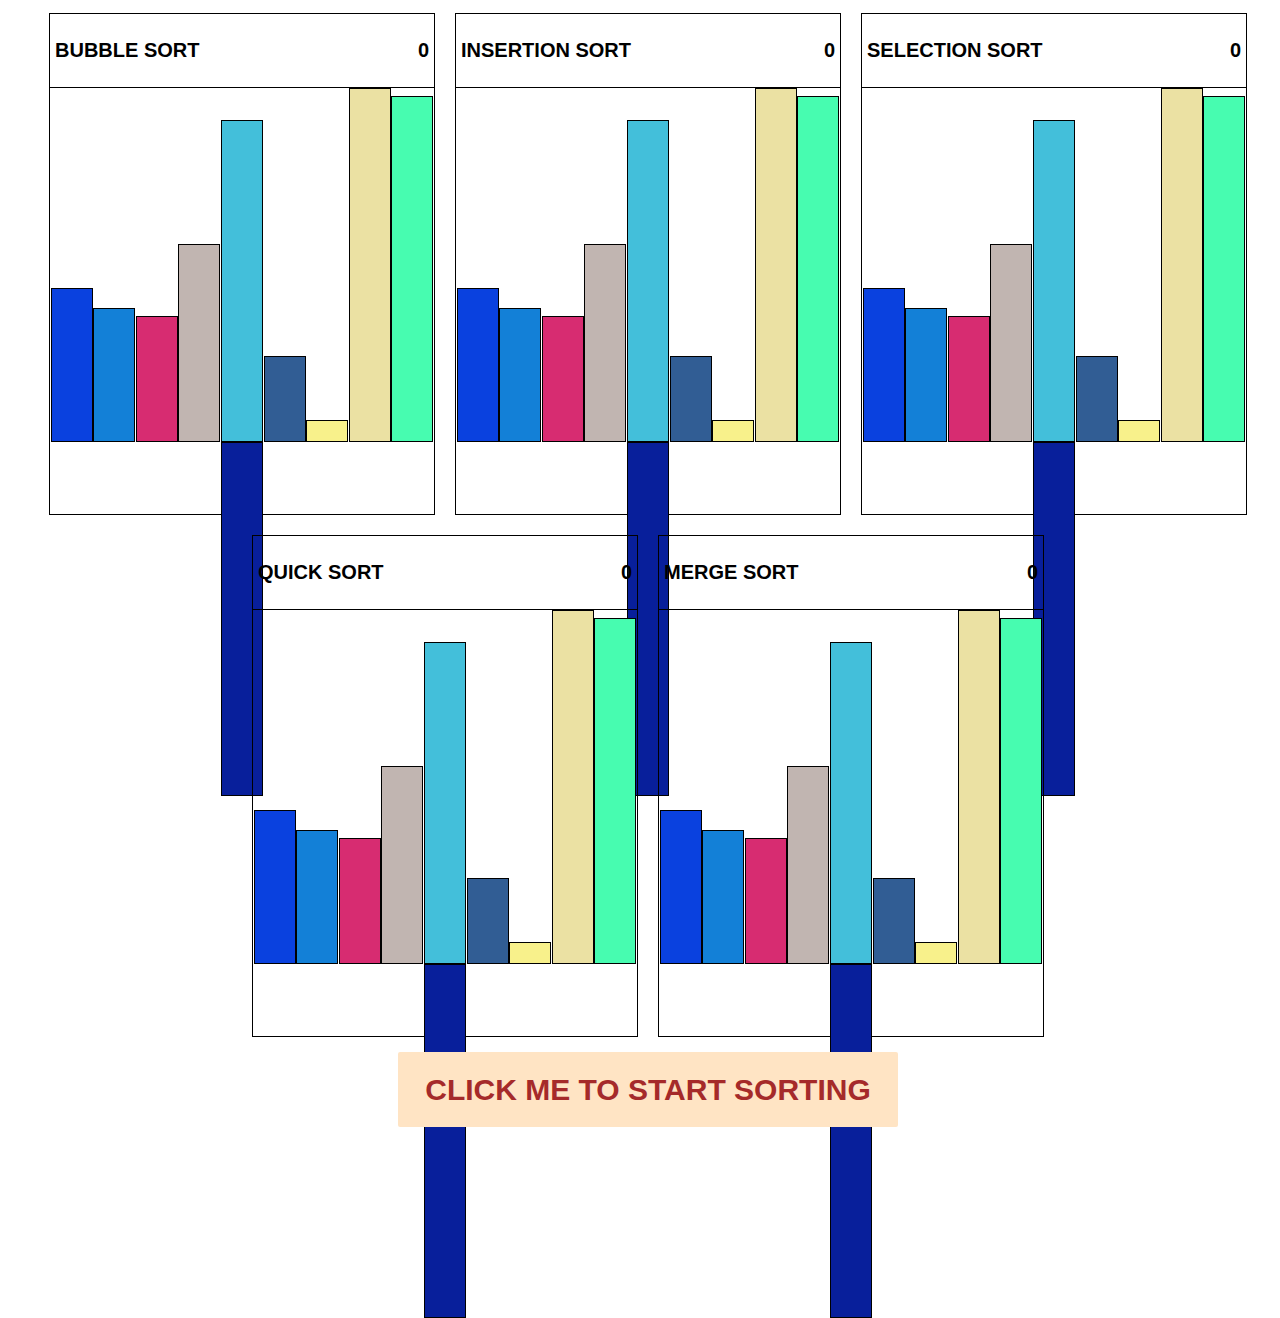
<file: visual-sorting-project/index.html>
<!DOCTYPE html>
<html lang="en">
  <head>
    <meta charset="UTF-8" />
    <meta name="viewport" content="width=device-width, initial-scale=1.0" />
    <link rel="stylesheet" href="style.css" />
    <title>Visual Sorting</title>
  </head>
  <body>
    <div id="mainDiv"></div>
    <button id="startBtn">CLICK ME TO START SORTING</button>
  </body>
  <script src="./alogrithm.js"></script>
  <script src="./utils.js"></script>
  <script src="./script.js"></script>
</html>
</file>
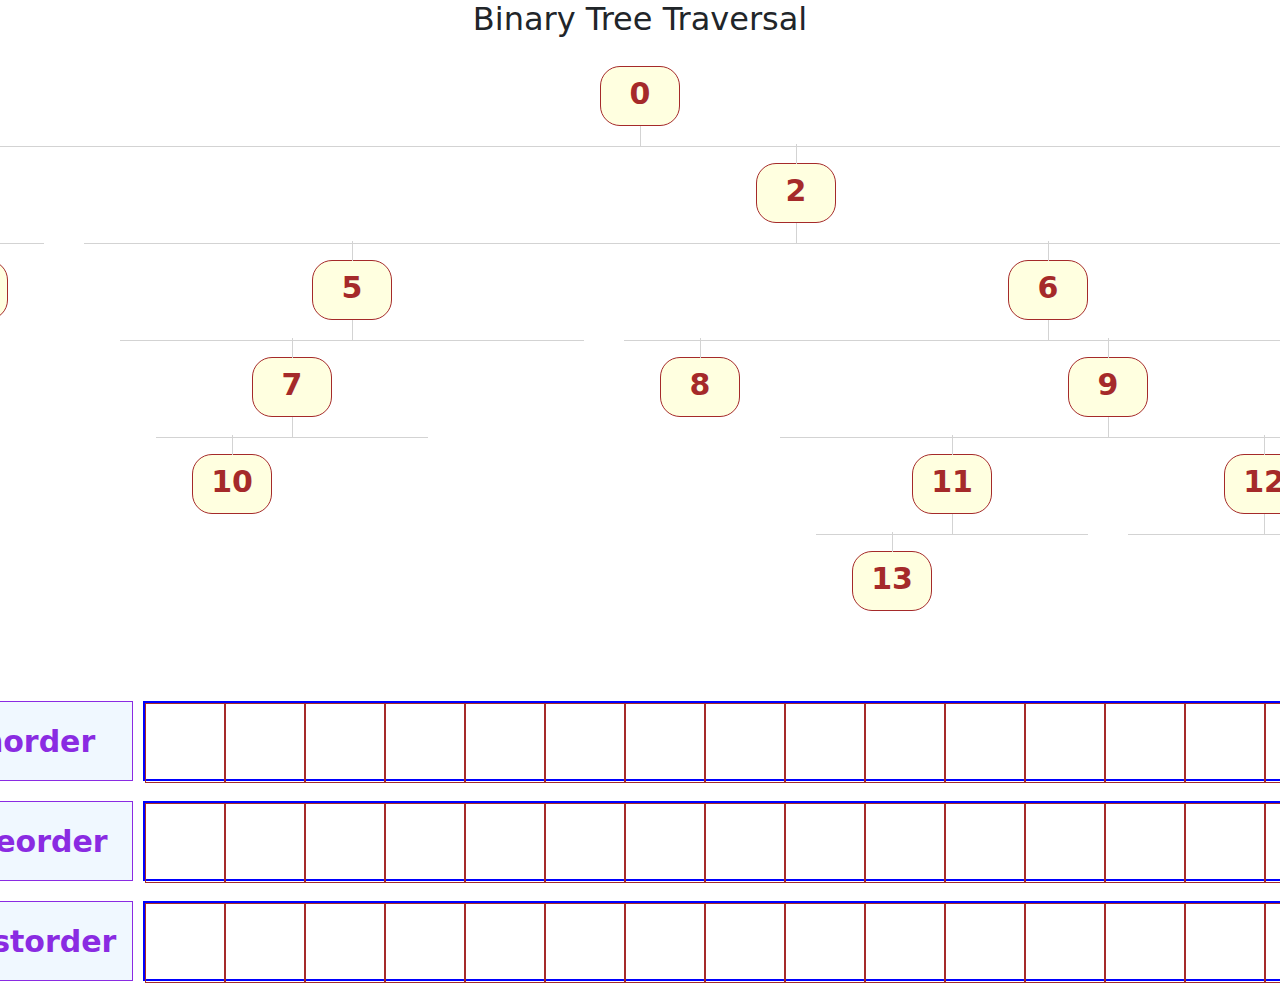
<file: visual-tree-traversal/index.html>
<!DOCTYPE html>
<html lang="en">
  <head>
    <meta charset="UTF-8" />
    <meta name="viewport" content="width=device-width, initial-scale=1.0" />
    <title>Document</title>
    <link rel="stylesheet" href="style.css" />
    <link
      href="https://cdn.jsdelivr.net/npm/bootstrap@5.3.3/dist/css/bootstrap.min.css"
      rel="stylesheet"
      integrity="sha384-QWTKZyjpPEjISv5WaRU9OFeRpok6YctnYmDr5pNlyT2bRjXh0JMhjY6hW+ALEwIH"
      crossorigin="anonymous"
    />
  </head>

  <body>
    <div class="container">
      <h2>Binary Tree Traversal</h2>
      <div id="tree" class="tree">
        <div class="node node-root">
          <div class="node-element">Main</div>
          <div class="bottom-line"></div>
          <div class="node-children">
            <div class="node">
              <div class="node-element">Left Child</div>
            </div>
            <div class="node">
              <div class="node-element">Right Child</div>
            </div>
          </div>
        </div>
      </div>

      <div class="traversal-btn-array-container">
        <button class="traversal-btn" id="inorder">Inorder</button>
        <div class="traversal-array" id="inorder-array"></div>
      </div>

      <div class="traversal-btn-array-container">
        <button class="traversal-btn" id="preorder">Preorder</button>
        <div class="traversal-array" id="preorder-array"></div>
      </div>

      <div class="traversal-btn-array-container">
        <button class="traversal-btn" id="postorder">Postorder</button>
        <div class="traversal-array" id="postorder-array"></div>
      </div>
    </div>

    <script src="./script.js"></script>
    <script src="./algorithm.js"></script>
  </body>
</html>
</file>
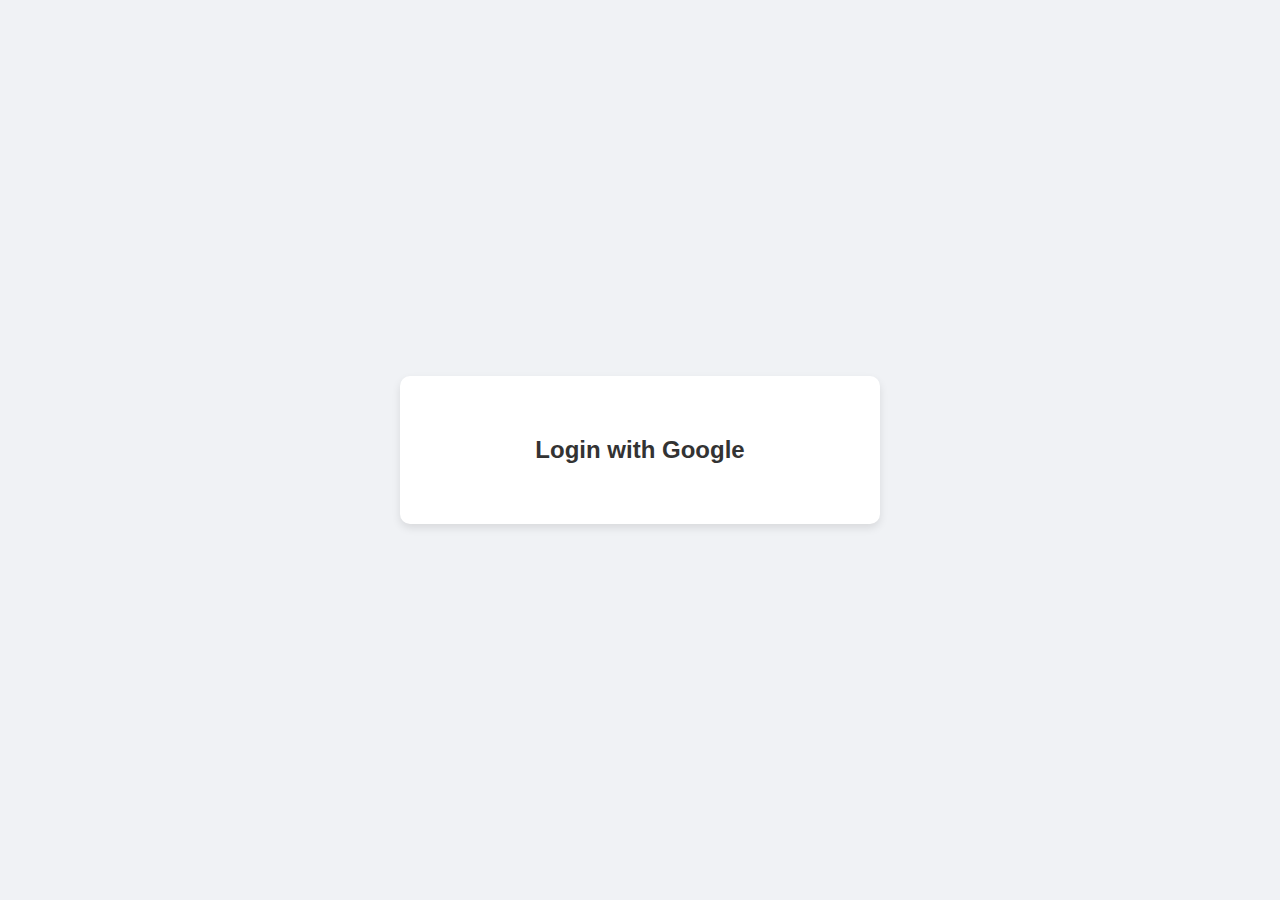
<file: main.html>
<!DOCTYPE html>
<html lang="en">
  <head>
    <meta charset="UTF-8" />
    <meta name="viewport" content="width=device-width, initial-scale=1.0" />
    <title>Login with Google</title>
    <script src="https://accounts.google.com/gsi/client" async defer></script>
    <style>
      body {
        margin: 0;
        padding: 0;
        display: flex;
        justify-content: center;
        align-items: center;
        height: 100vh;
        background-color: #f0f2f5;
        font-family: Arial, sans-serif;
      }
      .login-container {
        text-align: center;
        background: #ffffff;
        padding: 40px;
        border-radius: 10px;
        box-shadow: 0 4px 8px rgba(0, 0, 0, 0.1);
        max-width: 400px;
        width: 100%;
      }
      h2 {
        margin-bottom: 20px;
        font-size: 24px;
        color: #333333;
      }
      #google-login {
        display: flex;
        justify-content: center;
      }
      .google-button {
        background-color: #4285f4;
        color: white;
        border: none;
        padding: 10px 20px;
        border-radius: 5px;
        font-size: 16px;
        cursor: pointer;
        display: flex;
        align-items: center;
        justify-content: center;
      }
      .google-button:hover {
        background-color: #357abd;
      }
      .google-button img {
        width: 20px;
        margin-right: 10px;
      }
    </style>
    <script>
      function handleCredentialResponse(response) {
        console.log("Encoded JWT ID token: " + response.credential);
        // Send the token to your server for verification and authentication
      }
      function onLoad() {
        google.accounts.id.initialize({
          client_id: "YOUR_GOOGLE_CLIENT_ID",
          callback: handleCredentialResponse,
        });
        google.accounts.id.renderButton(
          document.getElementById("google-login"),
          { theme: "outline", size: "large" } // Customization options
        );
      }
    </script>
  </head>
  <body onload="onLoad()">
    <div class="login-container">
      <h2>Login with Google</h2>
      <div id="google-login"></div>
    </div>
  </body>
</html>
</file>
<file: visual-sorting-project/style.css>
body {
  width: 100%;
  height: 100%;
  display: flex;
  justify-content: center;
  align-items: center;
  flex-direction: column;
}

#mainDiv {
  width: 100%;
  height: 100%;
  align-self: center;
  display: flex;
  flex-direction: row;
  flex-wrap: wrap;
  justify-content: center;
  align-items: baseline;
  font-family: Verdana, Geneva, Tahoma, sans-serif;
}

#startBtn {
  border: 0px;
  border-radius: 2px;
  width: 500px;
  height: 75px;
  background-color: bisque;
  color: brown;
  font-size: 30px;
  font-weight: 600;
}

#startBtn:hover {
  background-color: brown;
  color: bisque;
}
</file>
<file: visual-tree-traversal/style.css>
.tree{
    margin-top: 20px;
    display: flex;
    flex-direction: column;
    justify-content: center;
    align-items: center;
}

.node{
    display: flex;
    flex-direction: column;
    align-items: center;
    margin: 0 20px;
    position: relative;
}

.node:not(.node-root) .node-element::before{
    content: '';
    height: 20px;
    width: 1px;
    background-color: lightgray;
    display: block;
    position: absolute;
    left: 0;
    right: 0;
    top: -19px ;
    margin: auto;
}

.null-node{
    min-width: 80px;
}

.node-element{
    height:60px;
    background-color: lightyellow;
    border: solid brown 1px;
    border-radius: 20px;
    min-width: 80px;
    max-width: max-content;
    padding: 4px 8px;
    font-size: 30px;
    font-weight: 600;
    line-height: 45px;
    text-align: center;
    color: brown;
}

.bottom-line{
    height: 20px;
    width: 1px;
    background-color: lightgray;
}


.node-children{
    display: flex;
    padding: 16px;
    border-top: 1px solid lightgray;
    max-width: max-content;
}

.traversal-array{
    width: max-content;
    height: 80px;
    display: grid;
    grid-template-columns: repeat(14, auto [col-start]);
    border: solid blue 2px;
}

.traversal-array div{
    font-size: 30px;
    font-weight: 500;
    text-align: center;
    display: flex;
    flex-direction: column;
    justify-content: center;
}

.traversal-btn-array-container{
    display: flex;
    justify-content: center;
    align-items: center;
    margin: 10px 0;
}

.container{
    display: flex;
    flex-direction: column;
    align-items: center;
    justify-content: center;
}

.traversal-btn{
    width: 200px;
    height: 80px;
    border: solid 1px blueviolet;
    background-color: aliceblue;
    color: blueviolet;
    font-weight: 600;
    font-size: 30px;
    margin-right: 10px;
}

.traversal-btn:hover{
    cursor: pointer;
    background-color: blueviolet;
    color: aliceblue;
}
</file>
